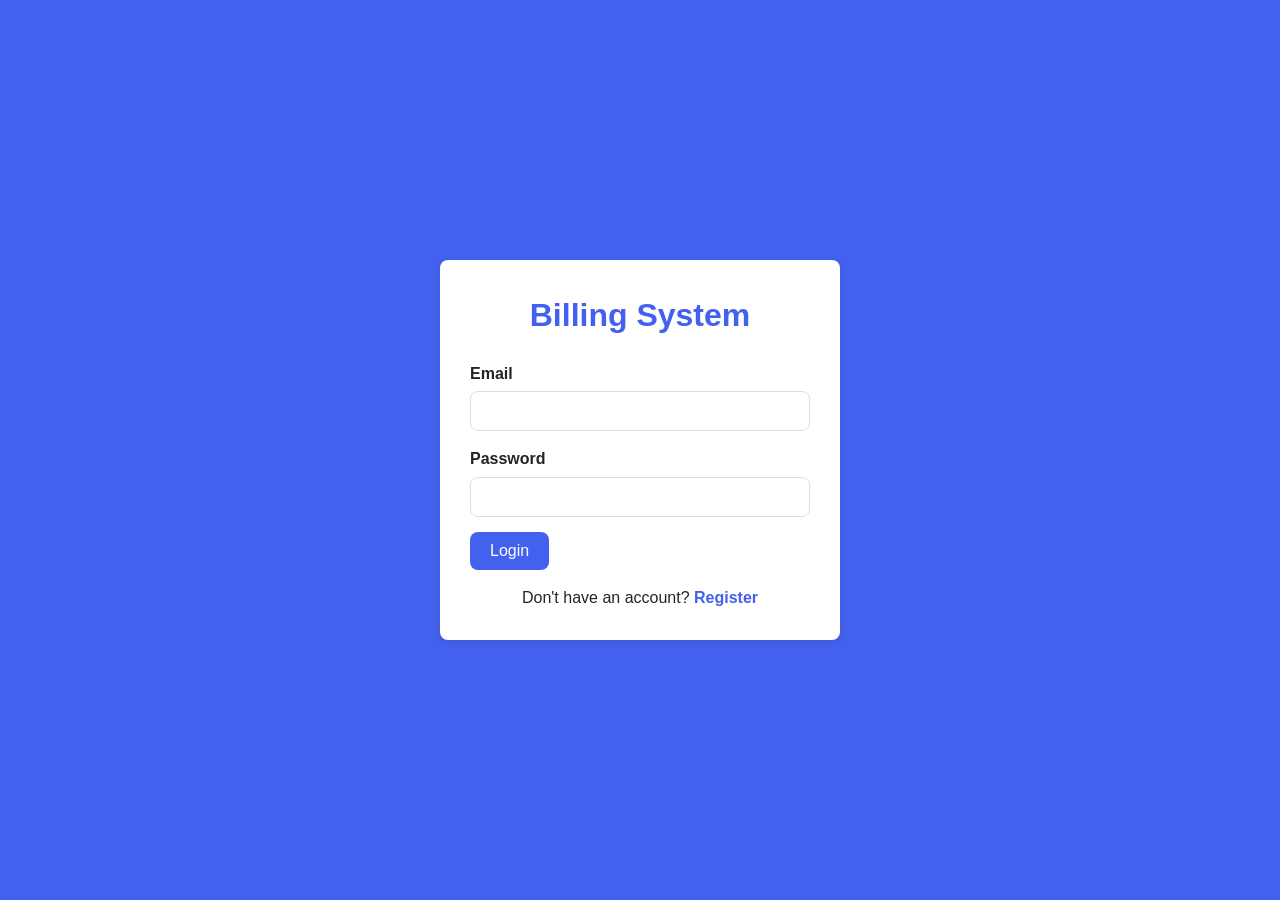
<file: index.html>
<!DOCTYPE html>
<html lang="en">
<head>
    <meta charset="UTF-8">
    <meta name="viewport" content="width=device-width, initial-scale=1.0">
    <title>Billing System - Login</title>
    <link rel="stylesheet" href="css.css">
</head>
<body>
    <div class="login-container">
        <div class="login-box">
            <h1>Billing System</h1>
            <form id="loginForm">
                <div class="form-group">
                    <label for="email">Email</label>
                    <input type="email" id="email" required>
                </div>
                <div class="form-group">
                    <label for="password">Password</label>
                    <input type="password" id="password" required>
                </div>
                <button type="submit" class="btn">Login</button>
            </form>
            <p class="register-link">Don't have an account? <a href="#" id="registerBtn">Register</a></p>
        </div>
    </div>
    <script src="auth.js"></script>
</body>
</html>
</file>
<file: css.css>
/* Base Styles */
:root {
    --primary-color: #4361ee;
    --secondary-color: #3f37c9;
    --accent-color: #4895ef;
    --danger-color: #f72585;
    --success-color: #4cc9f0;
    --warning-color: #f8961e;
    --light-color: #f8f9fa;
    --dark-color: #212529;
    --gray-color: #6c757d;
    --border-radius: 8px;
    --box-shadow: 0 2px 10px rgba(0, 0, 0, 0.1);
}

* {
    margin: 0;
    padding: 0;
    box-sizing: border-box;
    font-family: 'Segoe UI', Tahoma, Geneva, Verdana, sans-serif;
}

body {
    background-color: #f5f7fa;
    color: var(--dark-color);
    line-height: 1.6;
}

a {
    text-decoration: none;
    color: inherit;
}

.btn {
    background-color: var(--primary-color);
    color: white;
    border: none;
    padding: 10px 20px;
    border-radius: var(--border-radius);
    cursor: pointer;
    font-size: 16px;
    transition: background-color 0.3s;
}

.btn:hover {
    background-color: var(--secondary-color);
}

.btn-secondary {
    background-color: var(--gray-color);
    color: white;
}

.btn-secondary:hover {
    background-color: #5a6268;
}

.form-group {
    margin-bottom: 15px;
}

.form-group label {
    display: block;
    margin-bottom: 5px;
    font-weight: 600;
}

.form-group input,
.form-group select,
.form-group textarea {
    width: 100%;
    padding: 10px;
    border: 1px solid #ddd;
    border-radius: var(--border-radius);
    font-size: 16px;
}

.form-group textarea {
    resize: vertical;
    min-height: 100px;
}

/* Login Page */
.login-container {
    display: flex;
    justify-content: center;
    align-items: center;
    height: 100vh;
    background-color: var(--primary-color);
}

.login-box {
    background-color: white;
    padding: 30px;
    border-radius: var(--border-radius);
    box-shadow: var(--box-shadow);
    width: 100%;
    max-width: 400px;
}

.login-box h1 {
    text-align: center;
    margin-bottom: 20px;
    color: var(--primary-color);
}

.register-link {
    text-align: center;
    margin-top: 15px;
}

.register-link a {
    color: var(--primary-color);
    font-weight: 600;
}

/* Container Layout */
.container {
    display: flex;
    min-height: 100vh;
}

.sidebar {
    width: 250px;
    background-color: white;
    box-shadow: var(--box-shadow);
    padding: 20px;
    display: flex;
    flex-direction: column;
}

.logo {
    font-size: 24px;
    font-weight: bold;
    color: var(--primary-color);
    margin-bottom: 30px;
    text-align: center;
}

nav ul {
    list-style: none;
}

nav ul li {
    margin-bottom: 10px;
}

nav ul li a {
    display: flex;
    align-items: center;
    padding: 10px;
    border-radius: var(--border-radius);
    transition: background-color 0.3s;
}

nav ul li a:hover {
    background-color: #f0f0f0;
}

nav ul li.active a {
    background-color: var(--primary-color);
    color: white;
}

.user-profile {
    margin-top: auto;
    padding: 15px 0;
    border-top: 1px solid #eee;
    display: flex;
    flex-direction: column;
    align-items: center;
}

.user-profile img {
    width: 50px;
    height: 50px;
    border-radius: 50%;
    margin-bottom: 10px;
}

.main-content {
    flex: 1;
    padding: 30px;
    background-color: #f5f7fa;
}

/* Tables */
table {
    width: 100%;
    border-collapse: collapse;
    margin: 20px 0;
    background-color: white;
    box-shadow: var(--box-shadow);
    border-radius: var(--border-radius);
    overflow: hidden;
}

th, td {
    padding: 12px 15px;
    text-align: left;
    border-bottom: 1px solid #ddd;
}

th {
    background-color: var(--primary-color);
    color: white;
    font-weight: 600;
}

tr:hover {
    background-color: #f5f5f5;
}

.status {
    padding: 5px 10px;
    border-radius: 20px;
    font-size: 14px;
    font-weight: 600;
}

.status.paid {
    background-color: #d4edda;
    color: #155724;
}

.status.unpaid {
    background-color: #fff3cd;
    color: #856404;
}

.status.overdue {
    background-color: #f8d7da;
    color: #721c24;
}
</file>
